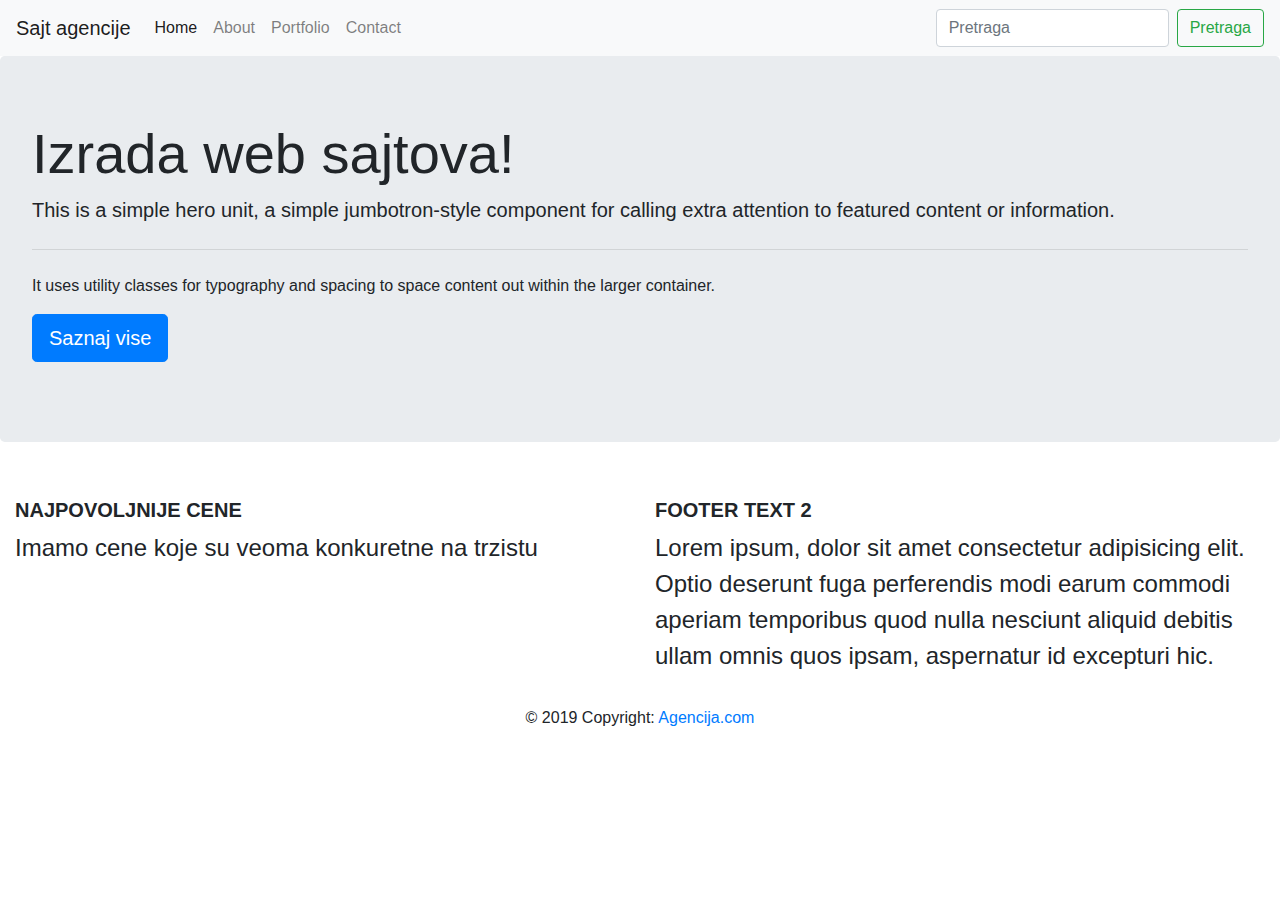
<file: index.html>
<!DOCTYPE html>
<html>
<head>
    <meta charset="utf-8" />
    <meta http-equiv="X-UA-Compatible" content="IE=edge">
    <title>Page Title</title>
    <meta name="viewport" content="width=device-width, initial-scale=1">
    <link rel="stylesheet" href="bootstrap/bootstrap.min.css">
    <link rel="stylesheet" type="text/css" media="screen" href="main.css" />

</head>
<body>
    <header>
            <nav class="navbar navbar-expand-lg navbar-light bg-light">
                    <a class="navbar-brand" href="#">Sajt agencije</a>
                    <button class="navbar-toggler" type="button" data-toggle="collapse" data-target="#navbarSupportedContent" aria-controls="navbarSupportedContent" aria-expanded="false" aria-label="Toggle navigation">
                      <span class="navbar-toggler-icon"></span>
                    </button>

                    <div class="collapse navbar-collapse" id="navbarSupportedContent">
                      <ul class="navbar-nav mr-auto">
                        <li class="nav-item active">
                          <a class="nav-link" href="#">Home <span class="sr-only">(current)</span></a>
                        </li>
                        <li class="nav-item">
                          <a class="nav-link" href="About.html">About</a>
                        </li>
                        <li class="nav-item">
                                <a class="nav-link" href="Portfolio.html">Portfolio</a>
                              </li>
                              <li class="nav-item">
                                    <a class="nav-link" href="Contact.html">Contact</a>
                                  </li>



                      </ul>
                      <form class="form-inline my-2 my-lg-0">
                        <input class="form-control mr-sm-2" type="search" placeholder="Pretraga " aria-label="Search">
                        <button class="btn btn-outline-success my-2 my-sm-0" type="submit">Pretraga</button>
                      </form>
                    </div>
                  </nav>

    </header>

    <body>
            <div class="jumbotron">
                    <h1 class="display-4">Izrada web sajtova!</h1>
                    <p class="lead">This is a simple hero unit, a simple jumbotron-style component for calling extra attention to featured content or information.</p>
                    <hr class="my-4">
                    <p>It uses utility classes for typography and spacing to space content out within the larger container.</p>
                    <p class="lead">
                      <a class="btn btn-primary btn-lg" href="#" role="button">Saznaj vise</a>
                    </p>
                  </div>
        
        <footer class="page-footer font-small teal pt-4">

            <!-- Footer Text -->
            <div class="container-fluid text-center text-md-left">

              <!-- Grid row -->
              <div class="row">

                <!-- Grid column -->
                <div class="col-md-6 mt-md-0 mt-3">

                  <!-- Content -->
                  <h5 class="text-uppercase font-weight-bold">Najpovoljnije cene</h5>
                  <p>Imamo cene koje su veoma konkuretne na trzistu</p>

                </div>
                <!-- Grid column -->

                <hr class="clearfix w-100 d-md-none pb-3">

                <!-- Grid column -->
                <div class="col-md-6 mb-md-0 mb-3">

                  <!-- Content -->
                  <h5 class="text-uppercase font-weight-bold">Footer text 2</h5>
                  <p>Lorem ipsum, dolor sit amet consectetur adipisicing elit. Optio deserunt fuga perferendis modi earum commodi aperiam temporibus quod nulla nesciunt aliquid debitis ullam omnis quos ipsam, aspernatur id excepturi hic.</p>

                </div>
                <!-- Grid column -->

              </div>
              <!-- Grid row -->

            </div>
            <!-- Footer Text -->

            <!-- Copyright -->
            <div class="footer-copyright text-center py-3">© 2019 Copyright:
              <a href="https://mdbootstrap.com/education/bootstrap/"> Agencija.com</a>
            </div>
            <!-- Copyright -->

          </footer>
          <!-- Footer -->

    </body>

    





    <script src="bootstrap/jquery-3.3.1.min.js"></script>
    <script src="https://cdnjs.cloudflare.com/ajax/libs/popper.js/1.14.3/umd/popper.min.js" integrity="sha384-ZMP7rVo3mIykV+2+9J3UJ46jBk0WLaUAdn689aCwoqbBJiSnjAK/l8WvCWPIPm49" crossorigin="anonymous"></script>
    <script src="bootstrap/bootstrap.min.js"></script>

</body>
</html>
</file>
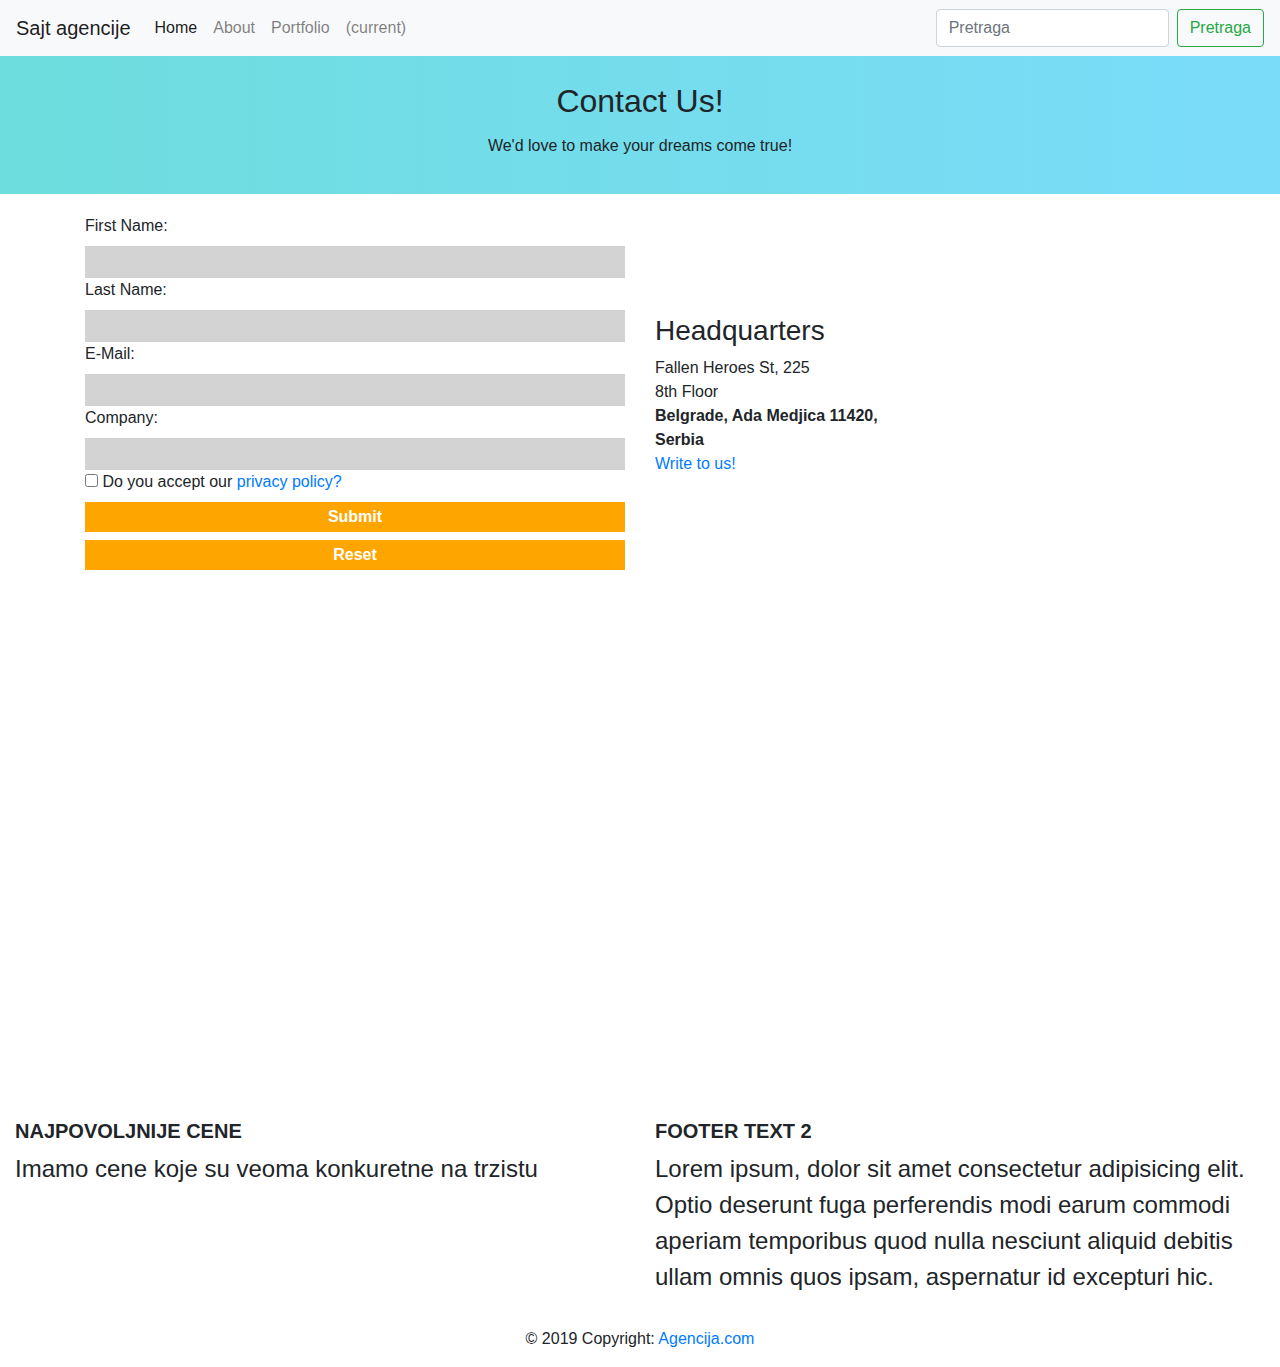
<file: Contact.html>
<!DOCTYPE html>
<html>

<head>
    <meta charset="utf-8" />
    <meta http-equiv="X-UA-Compatible" content="IE=edge">
    <title>Contact Us</title>
    <meta name="viewport" content="width=device-width, initial-scale=1">
    <link rel="stylesheet" href="bootstrap/bootstrap.min.css">
    <link rel="stylesheet" type="text/css" media="screen" href="main.css" />

</head>

<body>
    <header>
        <nav class="navbar navbar-expand-lg navbar-light bg-light">
            <a class="navbar-brand" href="#">Sajt agencije</a>
            <button class="navbar-toggler" type="button" data-toggle="collapse" data-target="#navbarSupportedContent" aria-controls="navbarSupportedContent"
                aria-expanded="false" aria-label="Toggle navigation">
                <span class="navbar-toggler-icon"></span>
            </button>

            <div class="collapse navbar-collapse" id="navbarSupportedContent">
                <ul class="navbar-nav mr-auto">
                    <li class="nav-item active">
                        <a class="nav-link" href="index.html">Home
                            <span class="sr-only">Home</span>
                        </a>
                    </li>
                    <li class="nav-item">
                        <a class="nav-link" href="About.html">About</a>
                    </li>
                    <li class="nav-item">
                        <a class="nav-link" href="Portfolio.html">Portfolio</a>
                    </li>
                    <li class="nav-item">
                        <a class="nav-link" href="#">(current)</a>
                    </li>



                </ul>
                <form class="form-inline my-2 my-lg-0">
                    <input class="form-control mr-sm-2" type="search" placeholder="Pretraga" aria-label="Search">
                    <button class="btn btn-outline-success my-2 my-sm-0" type="submit">Pretraga</button>
                </form>
            </div>
        </nav>

    </header>

    <main>
        <section class="contact-sec-1">
            <div class="container">
                <h2>Contact Us!</h2>
                <p>We'd love to make your dreams come true!</p>
            </div>
        </section>
        <section class="contact-sec-2">
            <div class="container">
                <div class="row">
                    <div class="col-md-6">
                        <form>
                            <label for="name">First Name:</label>
                            <br>
                            <input type="text" id="name">
                            <br>
                            <label for="surname">Last Name:</label>
                            <br>
                            <input type="text" id="surname">
                            <br>
                            <label for="e-mail">E-Mail:</label>
                            <br>
                            <input type="email" id="e-mail">
                            <br>
                            <label for="company">Company:</label>
                            <br>
                            <input type="text" id="company">
                            <br>
                            <input type="checkbox" id="privacy" required>
                            <label for="privacy">Do you accept our
                                <a href="" target="_blank">privacy policy?</a>
                            </label>
                            <br>
                            <input type="submit">
                            <input type="reset">
                        </form>
                    </div>
                    <div class="col-md-6 contact-hq">
                        <h3>Headquarters</h3>
                        <address>
                            Fallen Heroes St, 225
                            <br> 8th Floor
                            <br>
                            <strong>Belgrade, Ada Medjica 11420,
                                <br> Serbia
                            </strong>
                            <br>
                            <a href="mailto:someone@example.com?Subject=Hello" target="_top">Write to us!</a>
                        </address>

                    </div>
                </div>
            </div>
        </section>
        <section class="contact-sec-3">
            <div class="container">
                <iframe src="https://www.google.com/maps/embed?pb=!1m14!1m12!1m3!1d5501.6308953150365!2d20.39029094583013!3d44.79262008622513!2m3!1f0!2f0!3f0!3m2!1i1024!2i768!4f13.1!5e0!3m2!1ssr!2srs!4v1549645624132"
                    width="100%" height="450" frameborder="0" style="border:0" allowfullscreen></iframe>
            </div>
        </section>

        </div>
    </main>


    <footer class="page-footer font-small teal pt-4">

        <!-- Footer Text -->
        <div class="container-fluid text-center text-md-left">

            <!-- Grid row -->
            <div class="row">

                <!-- Grid column -->
                <div class="col-md-6 mt-md-0 mt-3">

                    <!-- Content -->
                    <h5 class="text-uppercase font-weight-bold">Najpovoljnije cene</h5>
                    <p>Imamo cene koje su veoma konkuretne na trzistu</p>

                </div>
                <!-- Grid column -->

                <hr class="clearfix w-100 d-md-none pb-3">

                <!-- Grid column -->
                <div class="col-md-6 mb-md-0 mb-3">

                    <!-- Content -->
                    <h5 class="text-uppercase font-weight-bold">Footer text 2</h5>
                    <p>Lorem ipsum, dolor sit amet consectetur adipisicing elit. Optio deserunt fuga perferendis modi earum
                        commodi aperiam temporibus quod nulla nesciunt aliquid debitis ullam omnis quos ipsam, aspernatur
                        id excepturi hic.</p>

                </div>
                <!-- Grid column -->

            </div>
            <!-- Grid row -->

        </div>
        <!-- Footer Text -->

        <!-- Copyright -->
        <div class="footer-copyright text-center py-3">© 2019 Copyright:
            <a href="https://mdbootstrap.com/education/bootstrap/"> Agencija.com</a>
        </div>
        <!-- Copyright -->

    </footer>





    <script src="bootstrap/jquery-3.3.1.min.js"></script>
    <script src="https://cdnjs.cloudflare.com/ajax/libs/popper.js/1.14.3/umd/popper.min.js" integrity="sha384-ZMP7rVo3mIykV+2+9J3UJ46jBk0WLaUAdn689aCwoqbBJiSnjAK/l8WvCWPIPm49"
        crossorigin="anonymous"></script>
    <script src="bootstrap/bootstrap.min.js"></script>

</body>

</html>
</file>
<file: main.css>
.pozadina {
    background-color: aqua;
    height: 500px;

}
.pozadina h1, .pozadina p, .pozadina h2, .pozadina h4 {
    color : white;

}
.pozadina img {
    margin-top: 100px;
}
.pozadina p {
    font-size: 1.5em;
}
.container-fluid p {
    font-size: 1.5em;
}
.pozadina a {
    color: white;
    border: 1px solid white;
    text-decoration: none;
    padding: 10px;
    margin-top: 100px;
}

/* CONTACT PAGE */

.contact-sec-1 {
    text-align: center;
    padding: 20px 0;
    background-image: linear-gradient(to right, rgb(109, 221, 221), rgb(123, 220, 250));
}

.contact-sec-1 h2 {
    line-height: 50px;
}

.contact-sec-2 {
    padding: 20px;
}

.contact-sec-2 input[type=text], .contact-sec-2 input[type=email] {
    width: 100%;
    border: 0px solid black;
    background-color: lightgray;
    height: 2em;
}

.contact-sec-2 input[type=text]:hover, .contact-sec-2 input[type=email]:hover {
    background-color: rgb(238, 223, 223);
}

.contact-sec-2 input[type=text]:active, .contact-sec-2 input[type=email]:active {
    /* background-color: rgb(238, 223, 223); */
    border: 0px solid black;
}

.contact-hq {
    padding-top: 100px ;
}
/* .contact-sec-2 .col-md-6:nth-child(2) {
    padding-top: 100px ;
} */

.contact-sec-2 input[type=submit], .contact-sec-2 input[type=reset] {
    background-color: orange;
    color: white;
    font-weight: 700;
    border: 0px solid black;
    height: 30px;
    /* display: block; */
    width: 100%;
    margin-bottom: 8px;
    cursor: pointer;

}

.contact-sec-2 input[type=submit]:hover, .contact-sec-2 input[type=reset]:hover {
    background-color: orangered;
}

.contact-sec-3 {
    padding: 20px 0;
}

/* END OF CONTACT PAGE */



/* ================
== ABOUT PAGE STYLES
*/

.about-our-stats {
    background: #E0F0EA;
    color: #769d9e;
    text-align: center;
}
.about-our-stats img {
    max-width: 100%;
    height: auto;
}
.about-our-stats .number {
    font-size: 4em;
}
</file>
